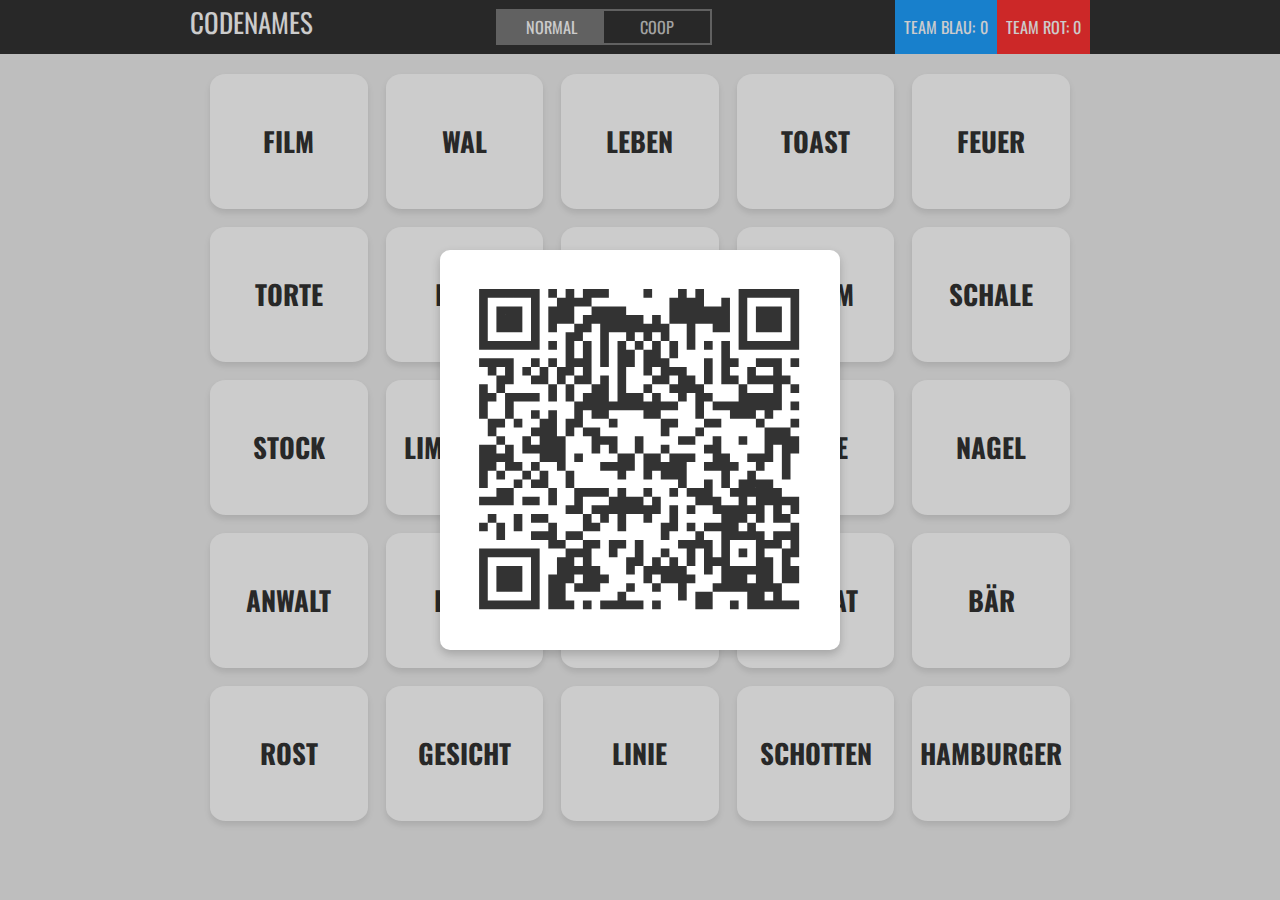
<file: index.html>
<!DOCTYPE html>
<html lang="de">

<head>
	<title>Codenames</title>

	<!-- Meta Tags -->
	<meta charset="utf-8" />
	<meta name="description" content="Eine Umsetzung des Brettspiels Codenames" />
	<meta name="keywords" content="Codenames, board game, Brettspiel" />
	<meta name="author" content="Tino Sabetta" />

	<meta name="viewport" content="width=device-width, initial-scale=1.0" />
	<meta name="theme-color" content="#333">

	<!-- Favicon -->
	<link rel="shortcut icon" href="/favicon.ico" type="image/x-icon" />

	<!-- CSS -->
	<link rel="stylesheet" href="css/reset.css" media="screen" />
	<link rel="stylesheet" href="css/style.css" media="screen" />
	<link href="https://fonts.googleapis.com/css2?family=Oswald:wght@200;300;400;500;600;700&display=swap"
		rel="stylesheet">
	<script async src="https://cdn.splitbee.io/sb.js"></script>
</head>

<body>
	<header>
		<div>
			<h1>Codenames</h1>
			<div class="segmented-toggle" id="modeSwitch">
				<input type="radio" name="mode" id="optionNormal" checked>
				<label for="optionNormal" class="normal-label">Normal</label>
				<input type="radio" name="mode" id="optionCoop">
				<label for="optionCoop" class="coop-label">Coop</label>
				<div class="segmented-bg"></div>
			</div>
			<div class="segmented-toggle hidden" id="playerSwitch">
				<input type="radio" name="activePlayer" id="optionLeft" checked>
				<label for="optionLeft" class="left-label">Links</label>
				<input type="radio" name="activePlayer" id="optionRight">
				<label for="optionRight" class="right-label">Rechts</label>
				<div class="segmented-bg"></div>
			</div>
			<div class="score">
				<div id="scoreLeft" class="teams blue">Team Blau: <span>0</span></div>
				<div id="scoreRight" class="teams red">Team Rot: <span>0</span></div>
			</div>
		</div>
	</header>
	<div id="GameGrid">
		<div class="card"></div>
		<div class="card"></div>
		<div class="card"></div>
		<div class="card"></div>
		<div class="card"></div>
		<div class="card"></div>
		<div class="card"></div>
		<div class="card"></div>
		<div class="card"></div>
		<div class="card"></div>
		<div class="card"></div>
		<div class="card"></div>
		<div class="card"></div>
		<div class="card"></div>
		<div class="card"></div>
		<div class="card"></div>
		<div class="card"></div>
		<div class="card"></div>
		<div class="card"></div>
		<div class="card"></div>
		<div class="card"></div>
		<div class="card"></div>
		<div class="card"></div>
		<div class="card"></div>
		<div class="card"></div>
	</div>
	<div id="modal">
	</div>
	<script src="js/kjua.min.js"></script>
	<script type="module" src="./js/app.js"></script>
</body>

</html>
</file>
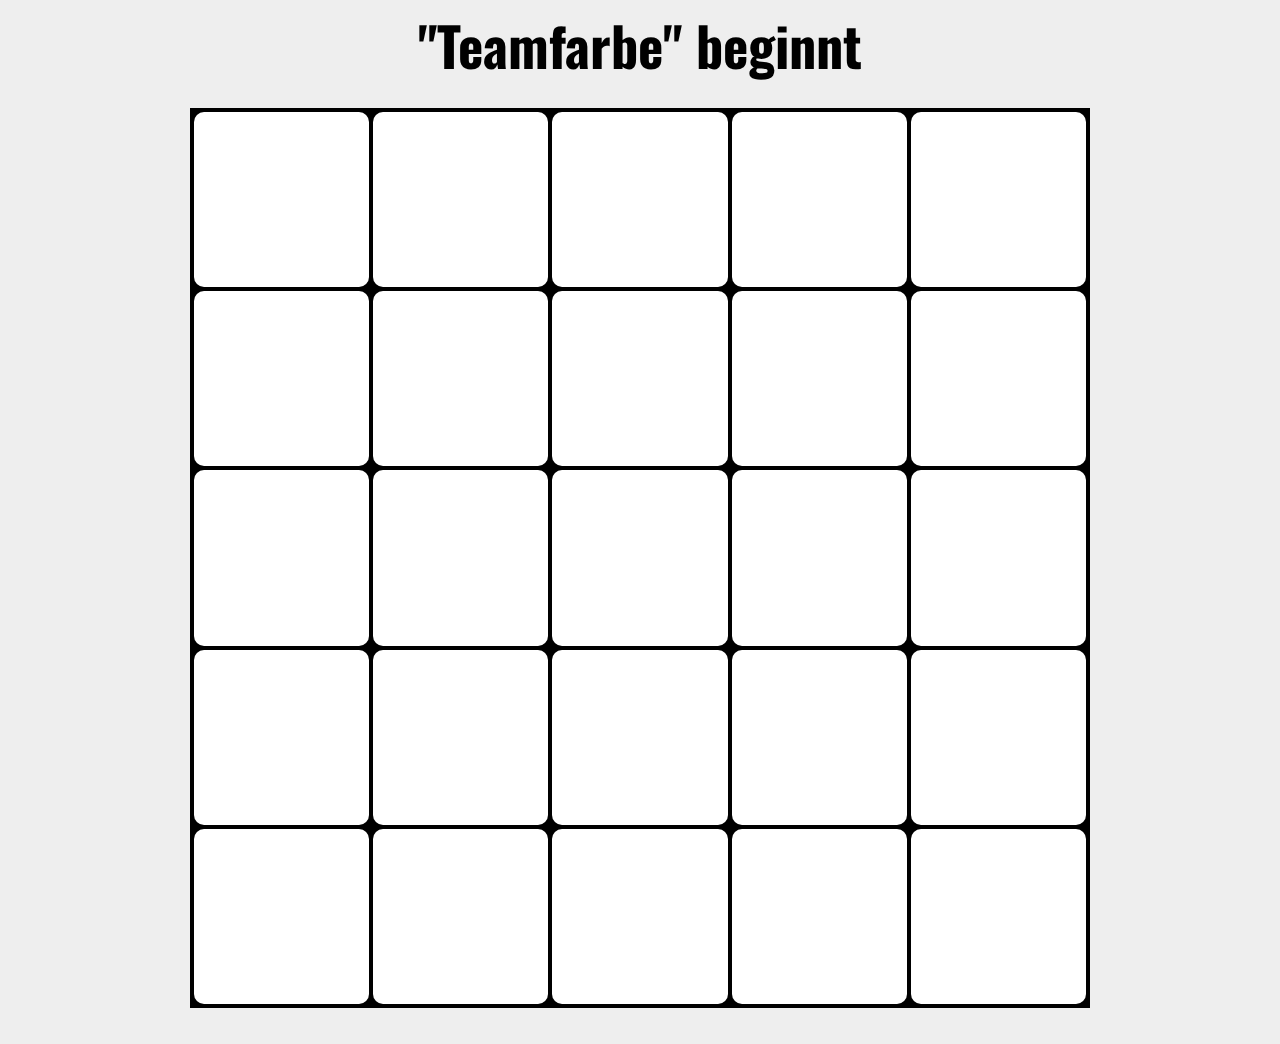
<file: spymaster.html>
<!DOCTYPE html>
<html lang="de">

<head>
	<title>Codenames</title>

	<!-- Meta Tags -->
	<meta charset="utf-8" />
	<meta name="description" content="Eine Umsetzung des Brettspiels Codenames" />
	<meta name="keywords" content="Codenames, board game, Brettspiel" />
	<meta name="author" content="Tino Sabetta" />

	<meta name="viewport" content="width=device-width, initial-scale=1.0" />

	<!-- Favicon -->
	<link rel="shortcut icon" href="/favicon.ico" type="image/x-icon" />

	<!-- CSS -->
	<link rel="stylesheet" href="css/reset.css" media="screen" />
	<link rel="stylesheet" href="css/spymaster.css" media="screen" />
	<link href="https://fonts.googleapis.com/css2?family=Oswald:wght@200;300;400;500;600;700&display=swap"
		rel="stylesheet">
</head>

<body>
	<h1><span>"Teamfarbe"</span> beginnt</h1>
	<div id="GameGrid">
		<div class="card"></div>
		<div class="card"></div>
		<div class="card"></div>
		<div class="card"></div>
		<div class="card"></div>
		<div class="card"></div>
		<div class="card"></div>
		<div class="card"></div>
		<div class="card"></div>
		<div class="card"></div>
		<div class="card"></div>
		<div class="card"></div>
		<div class="card"></div>
		<div class="card"></div>
		<div class="card"></div>
		<div class="card"></div>
		<div class="card"></div>
		<div class="card"></div>
		<div class="card"></div>
		<div class="card"></div>
		<div class="card"></div>
		<div class="card"></div>
		<div class="card"></div>
		<div class="card"></div>
		<div class="card"></div>
	</div>
	<script src="js/spymaster.js"></script>
</body>

</html>
</file>
<file: css/style.css>
* {
    margin: 0;
    padding: 0;
    box-sizing: border-box;
}

body {
    background-color: #eee;
    font-family: 'Oswald', Arial, Helvetica, sans-serif;
}

.hidden {
    display: none !important;
}

#modal {
    background-color: rgba(0, 0, 0, 0.2);
    position: absolute;
    top: 0;
    left: 0;
    z-index: 10;
    width: 100vw;
    height: 100vh;
    display: flex;
    gap: 3vmin;
    justify-content: center;
    align-items: center;
}

header {
    width: 100vw;
    background-color: #333;
    text-transform: uppercase;
    color: #fff;
}

header>div {
    width: 100vmin;
    margin: 0 auto;
    display: flex;
    align-items: stretch;
    justify-content: space-between;
}

header h1 {
    font-size: 3vmin;
    margin: 1vmin 0;
    cursor: grab;
}

header .score {
    display: flex;
}

header .teams {
    font-size: 1.8vmin;
    padding: 1vmin;
    color: #fff;
    display: flex;
    justify-content: center;
    align-items: center;
}

.teams span {
    margin-left: 0.5vmin;
}

.segmented-toggle {
    position: relative;
    display: inline-flex;
    margin: 1vmin;
    font-size: 1.8vmin;
    width: 24vmin;
    background-color: #333;
    overflow: hidden;
}

#modeSwitch {
    border: 2px solid rgb(122, 122, 122);
}

#playerSwitch {
    border: 2px solid rgb(140, 185, 75);
}

.segmented-toggle input[type="radio"] {
    display: none;
}

.segmented-toggle label {
    cursor: pointer;
    padding: 0.5em 1.5em;
    text-transform: uppercase;
    flex: 1;
    text-align: center;
    z-index: 2;
    color: #ccc;
}

.segmented-toggle .segmented-bg {
    position: absolute;
    top: 0;
    left: 0;
    width: 50%;
    height: 100%;
    transition: 0.4s ease;
    z-index: 1;
}

#modeSwitch .segmented-bg {
    background-color: rgb(122, 122, 122);
}

#playerSwitch .segmented-bg {
    background-color: rgb(140, 185, 75);
}

.segmented-toggle :is(#optionCoop:checked, #optionRight:checked)~.segmented-bg {
    left: 50%;
}

.segmented-toggle :is(#optionNormal:checked, #optionLeft:checked)~.segmented-bg {
    left: 0;
}

.segmented-toggle :is(#optionCoop:checked ~ .coop-label,
    #optionNormal:checked ~ .normal-label,
    #optionLeft:checked ~ .left-label,
    #optionRight:checked ~ .right-label) {
    color: #fff;
}

#GameGrid {
    max-width: 100vmin;
    max-height: 100vmin;
    margin: 0 auto;
    padding: 20px;
    display: grid;
    grid-template-rows: repeat(5, 1fr);
    grid-template-columns: repeat(5, 1fr);
    grid-gap: 2vmin;
    position: relative;
}

.card {
    border-radius: 10%;
    background-color: #fff;
    border-color: rgb(250, 200, 100);
    text-align: center;
    font-weight: bold;
    font-size: 3vmin;
    color: #333;
    text-transform: uppercase;
    overflow: hidden;
    text-overflow: ellipsis;
    line-height: 15vmin;
    height: 15vmin;
    box-shadow: 0 4px 6px rgba(0, 0, 0, 0.1);
    transition: background-color 0.5s, border 0.5s;
    cursor: grab;
}

.card:active {
    cursor: grabbing;
}

.card:hover:not(:where(.blue, .red, .neutral, .black)) {
    box-shadow: 0 4px 10px rgba(0, 0, 0, 0.2);
}

.blue {
    background-color: rgb(30, 160, 255);
    color: #FFF;
}

.red {
    background-color: rgb(255, 50, 50);
    color: #FFF;
}

.neutral {
    background-color: rgb(250, 200, 100);
    color: #333;
}

.neutral-border {
    border: 4px solid rgb(250, 200, 100);
}

.black {
    background-color: rgb(0, 0, 0);
    color: #FFF;
}

.green {
    background-color: rgb(140, 185, 75);
    color: #FFF;
}

#qrcode {
    box-sizing: border-box;
    display: flex;
    width: 80vmin;
    max-width: 400px;
    padding: 3vmin;
    z-index: 20;
    justify-content: center;
    align-items: center;
    background-color: #fff;
    border-radius: 10px;
    box-shadow: 0 4px 10px rgba(0, 0, 0, 0.2);
}

#qrcode svg {
    width: 100% !important;
    height: auto !important;
}

#modal.invisible {
    display: none;
}
</file>
<file: css/spymaster.css>
body {
    background-color: #eee;
    font-family: 'Oswald', Arial, Helvetica, sans-serif;
}

h1 {
    margin-top: 2vmin;
    display: block;
    width: 100vw;
    font-size: 6vmin;
    font-weight: bold;
    text-align: center;
}

#GameGrid {
    box-sizing: border-box;
    background-color: #000;
    width: 100vmin;
    height: 100vmin;
    margin: 4vmin auto;
    display: grid;
    grid-template-rows: repeat(5, 1fr);
    grid-template-columns: repeat(5, 1fr);
    grid-gap: 4px;
    padding: 4px;
}

.card {
    box-sizing: border-box;
    border-radius: 10px;
    background-color: #fff;
}

.blue {
    background-color: rgb(30, 160, 255);
}

.red {
    background-color: rgb(255, 50, 50);
}

.neutral {
    background-color: rgb(250, 200, 100);
}

.black {
    background-color: rgb(50, 50, 50);
    border: 2px solid #333;
}

.green {
    background-color: rgb(140, 185, 75);
    color: #FFF;
}
</file>
